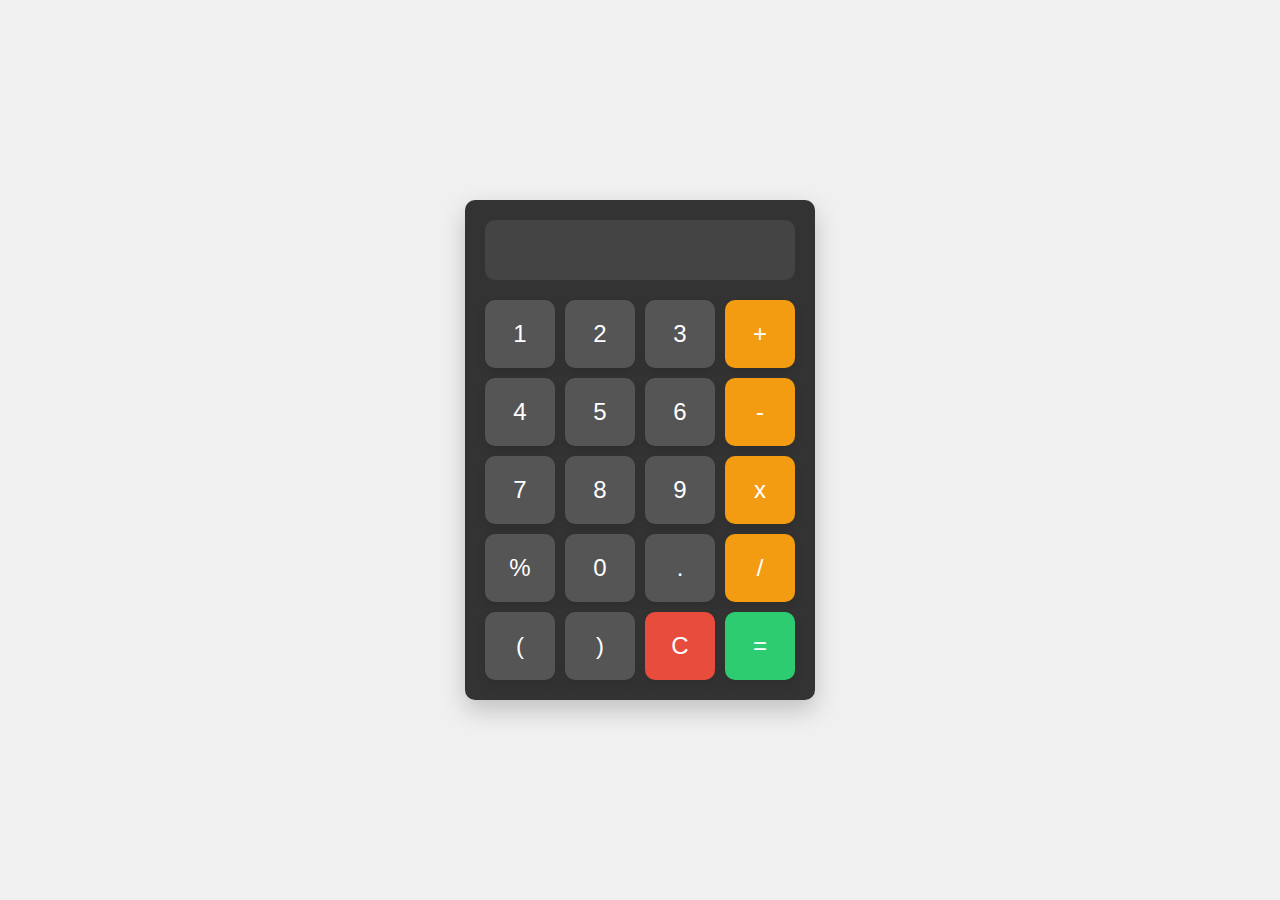
<file: index.html>
<!DOCTYPE html>
<html lang="en">
<head>
    <meta charset="UTF-8">
    <meta name="viewport" content="width=device-width, initial-scale=1.0">
    <title>Simple Calculator</title>
    <link rel="stylesheet" href="calculator1.css">
</head>
<body>
    <div class="calculator">
        <div class="display" id="display"></div>
        <div class="keys">
            <div class="key" onclick="append(1)">1</div>
            <div class="key" onclick="append(2)">2</div>
            <div class="key" onclick="append(3)">3</div>
            <div class="key operator" onclick="append(' + ')">+</div>
            <div class="key" onclick="append(4)">4</div>
            <div class="key" onclick="append(5)">5</div>
            <div class="key" onclick="append(6)">6</div>
            <div class="key operator" onclick="append(' - ')">-</div>
            <div class="key" onclick="append(7)">7</div>
            <div class="key" onclick="append(8)">8</div>
            <div class="key" onclick="append(9)">9</div>
            <div class="key operator" onclick="append('*')">x</div>
            <div class="key" onclick="append('%')">%</div>
            <div class="key" onclick="append(0)">0</div>
            <div class="key" onclick="append('.')">.</div>
            <div class="key operator" onclick="append(' / ')">/</div>
            <div class="key" onclick="append('(')">(</div>
            <div class="key" onclick="append(')')">)</div>
            <div class="key clear" onclick="clearDisplay()">C</div>
            <div class="key equal" onclick="calculate()">=</div>
        </div>
    </div>
        <script src="calc.js"></script>
</body>
</html>
</file>
<file: calculator1.css>
* {
    box-sizing: border-box;
    margin: 0;
    padding: 0;
}

body {
    font-family: 'Arial', sans-serif;
    background-color: #f0f0f0;
    display: flex;
    justify-content: center;
    align-items: center;
    height: 100vh;
}

/* Calculator Styles */
.calculator {
    width: 350px;
    padding: 20px;
    background-color: #333;
    border-radius: 10px;
    box-shadow: 0 10px 25px rgba(0, 0, 0, 0.2);
}

.calculator .display {
    background-color: #444;
    color: #fff;
    padding: 20px;
    font-size: 30px;
    text-align: right;
    border-radius: 10px;
    margin-bottom: 20px;
    min-height: 60px;
    display: flex;
    align-items: center;
    justify-content: flex-end;
}

.calculator .keys {
    display: grid;
    grid-template-columns: repeat(4, 1fr);
    gap: 10px;
}

.calculator .key {
    background-color: #555;
    color: #fff;
    padding: 20px;
    font-size: 24px;
    text-align: center;
    border-radius: 10px;
    transition: background-color 0.2s, transform 0.2s;
    box-shadow: 0 5px 10px rgba(0, 0, 0, 0.1);
}

.calculator .key:hover {
    cursor: pointer;
}

.calculator .key:active {
    background-color: #666;
    transform: scale(0.95);
}

.calculator .operator {
    background-color: #f39c12;
    color: #fff;
}

.calculator .operator:hover {
    background-color: #d87e00;
}

.calculator .clear {
    background-color: #e74c3c;
}

.calculator .clear:hover {
    background-color: #c0392b;
}

.calculator .equal {
    background-color: #2ecc71;
}

.calculator .equal:hover {
    background-color: #27ae60;
}
</file>
